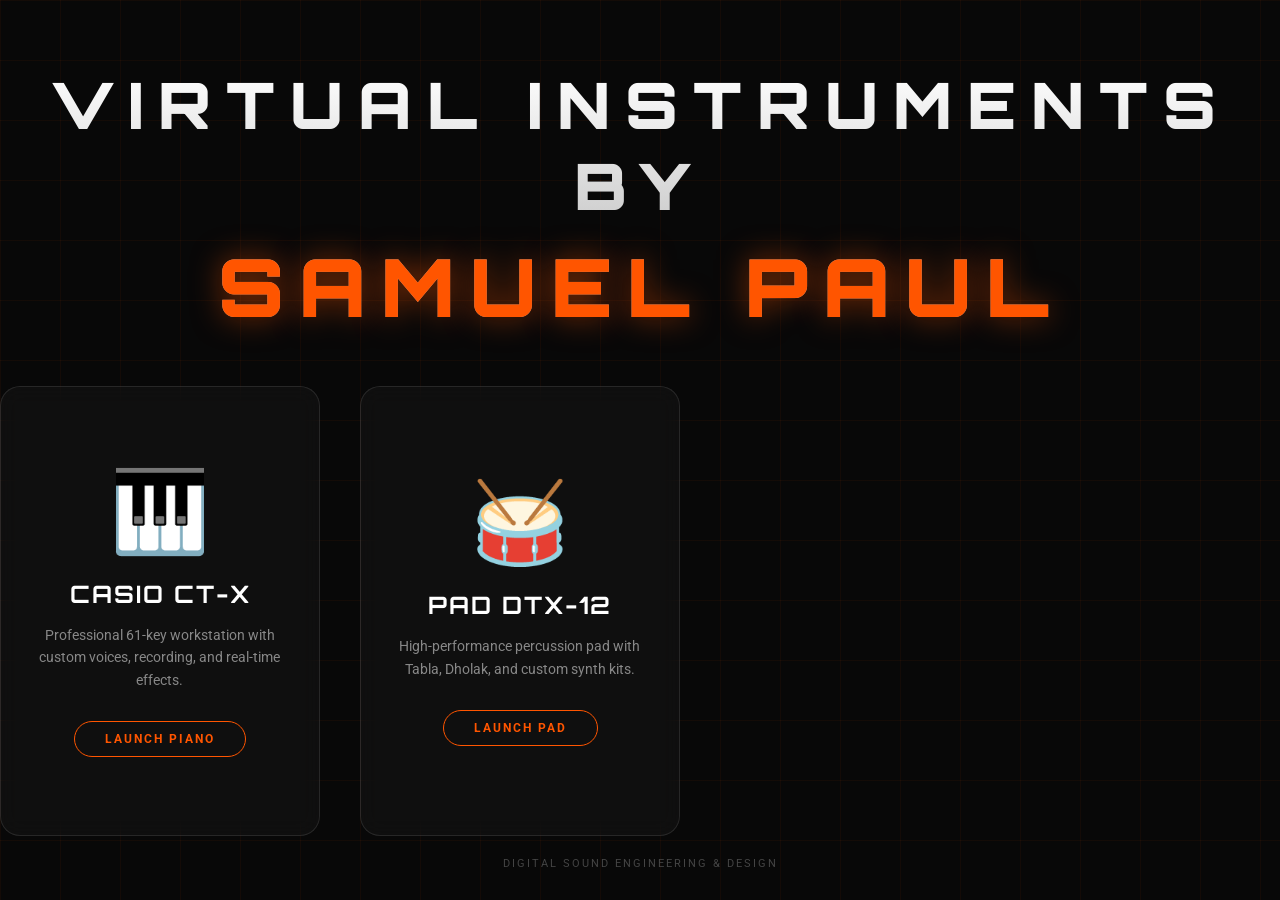
<file: index.html>
<!DOCTYPE html>
<html lang="en">

<head>
    <meta charset="UTF-8">
    <meta name="viewport" content="width=device-width, initial-scale=1.0">
    <title>Samuel Paul | Virtual Instruments</title>
    <link
        href="https://fonts.googleapis.com/css2?family=Orbitron:wght@400;700;900&family=Roboto:wght@300;400;700&display=swap"
        rel="stylesheet">
    <style>
        :root {
            --bg-dark: #080808;
            --accent-orange: #ff5500;
            --glass: rgba(255, 255, 255, 0.03);
            --glass-border: rgba(255, 255, 255, 0.1);
        }

        * {
            box-sizing: border-box;
            margin: 0;
            padding: 0;
        }

        body {
            background-color: var(--bg-dark);
            color: white;
            font-family: 'Roboto', sans-serif;
            min-height: 100vh;
            display: flex;
            flex-direction: column;
            align-items: center;
            justify-content: center;
            overflow: hidden;
        }

        /* Background Grid */
        .bg-lines {
            position: fixed;
            top: 0;
            left: 0;
            width: 100vw;
            height: 100vh;
            z-index: -1;
            background:
                linear-gradient(rgba(255, 85, 0, 0.05) 1px, transparent 1px),
                linear-gradient(90deg, rgba(255, 85, 0, 0.05) 1px, transparent 1px);
            background-size: 60px 60px;
            animation: grid-move 30s linear infinite;
        }

        @keyframes grid-move {
            from {
                background-position: 0 0;
            }

            to {
                background-position: 60px 60px;
            }
        }

        .container {
            text-align: center;
            z-index: 10;
        }

        h1 {
            font-family: 'Orbitron', sans-serif;
            font-size: 4rem;
            font-weight: 900;
            letter-spacing: 15px;
            margin-bottom: 40px;
            background: linear-gradient(to bottom, #fff 0%, #aaa 100%);
            -webkit-background-clip: text;
            background-clip: text;
            -webkit-text-fill-color: transparent;
            animation: fadeInDown 1.5s ease-out;
        }

        .name-highlight {
            color: var(--accent-orange);
            -webkit-text-fill-color: var(--accent-orange);
            display: block;
            font-size: 5rem;
            text-shadow: 0 0 30px rgba(255, 85, 0, 0.5);
            margin-top: 10px;
        }

        .instruments-grid {
            display: flex;
            gap: 40px;
            margin-top: 50px;
        }

        .instrument-card {
            width: 320px;
            height: 450px;
            background: var(--glass);
            border: 1px solid var(--glass-border);
            border-radius: 20px;
            text-decoration: none;
            color: white;
            display: flex;
            flex-direction: column;
            align-items: center;
            justify-content: center;
            transition: all 0.5s cubic-bezier(0.4, 0, 0.2, 1);
            position: relative;
            overflow: hidden;
            backdrop-filter: blur(10px);
            animation: fadeInUp 1.5s ease-out;
        }

        .instrument-card::before {
            content: '';
            position: absolute;
            top: 0;
            left: 0;
            width: 100%;
            height: 100%;
            background: radial-gradient(circle at center, var(--accent-orange) 0%, transparent 70%);
            opacity: 0;
            transition: opacity 0.5s;
            z-index: -1;
        }

        .instrument-card:hover {
            transform: translateY(-20px) scale(1.05);
            border-color: var(--accent-orange);
            box-shadow: 0 30px 60px rgba(0, 0, 0, 0.8), 0 0 40px rgba(255, 85, 0, 0.2);
        }

        .instrument-card:hover::before {
            opacity: 0.15;
        }

        .icon-box {
            font-size: 80px;
            margin-bottom: 20px;
            transition: transform 0.3s;
        }

        .instrument-card:hover .icon-box {
            transform: scale(1.2) rotate(10deg);
        }

        .inst-title {
            font-family: 'Orbitron', sans-serif;
            font-size: 24px;
            font-weight: 700;
            margin-bottom: 15px;
            letter-spacing: 2px;
        }

        .inst-desc {
            font-size: 14px;
            color: #888;
            max-width: 80%;
            line-height: 1.6;
        }

        .btn-enter {
            margin-top: 30px;
            padding: 10px 30px;
            border: 1px solid var(--accent-orange);
            color: var(--accent-orange);
            border-radius: 50px;
            font-size: 12px;
            font-weight: 700;
            letter-spacing: 2px;
            text-transform: uppercase;
            transition: all 0.3s;
        }

        .instrument-card:hover .btn-enter {
            background: var(--accent-orange);
            color: white;
        }

        @keyframes fadeInDown {
            from {
                opacity: 0;
                transform: translateY(-50px);
            }

            to {
                opacity: 1;
                transform: translateY(0);
            }
        }

        @keyframes fadeInUp {
            from {
                opacity: 0;
                transform: translateY(50px);
            }

            to {
                opacity: 1;
                transform: translateY(0);
            }
        }

        .footer {
            position: fixed;
            bottom: 30px;
            color: #444;
            font-size: 11px;
            letter-spacing: 2px;
            text-transform: uppercase;
        }
    </style>
</head>

<body>
    <div class="bg-lines"></div>

    <div class="container">
        <h1>VIRTUAL INSTRUMENTS BY <span class="name-highlight">SAMUEL PAUL</span></h1>

        <div class="instruments-grid">
            <!-- Casio Piano -->
            <a href="./KEYBOARD/casio.html" class="instrument-card">
                <div class="icon-box">🎹</div>
                <div class="inst-title">CASIO CT-X</div>
                <div class="inst-desc">Professional 61-key workstation with custom voices, recording, and real-time
                    effects.</div>
                <div class="btn-enter">Launch Piano</div>
            </a>

            <!-- Pad Device -->
            <a href="./PAD/pad.html" class="instrument-card" style="animation-delay: 0.2s;">
                <div class="icon-box">🥁</div>
                <div class="inst-title">PAD DTX-12</div>
                <div class="inst-desc">High-performance percussion pad with Tabla, Dholak, and custom synth kits.</div>
                <div class="btn-enter">Launch Pad</div>
            </a>
        </div>
    </div>

    <div class="footer">
        Digital Sound Engineering & Design
    </div>
</body>

</html>
</file>
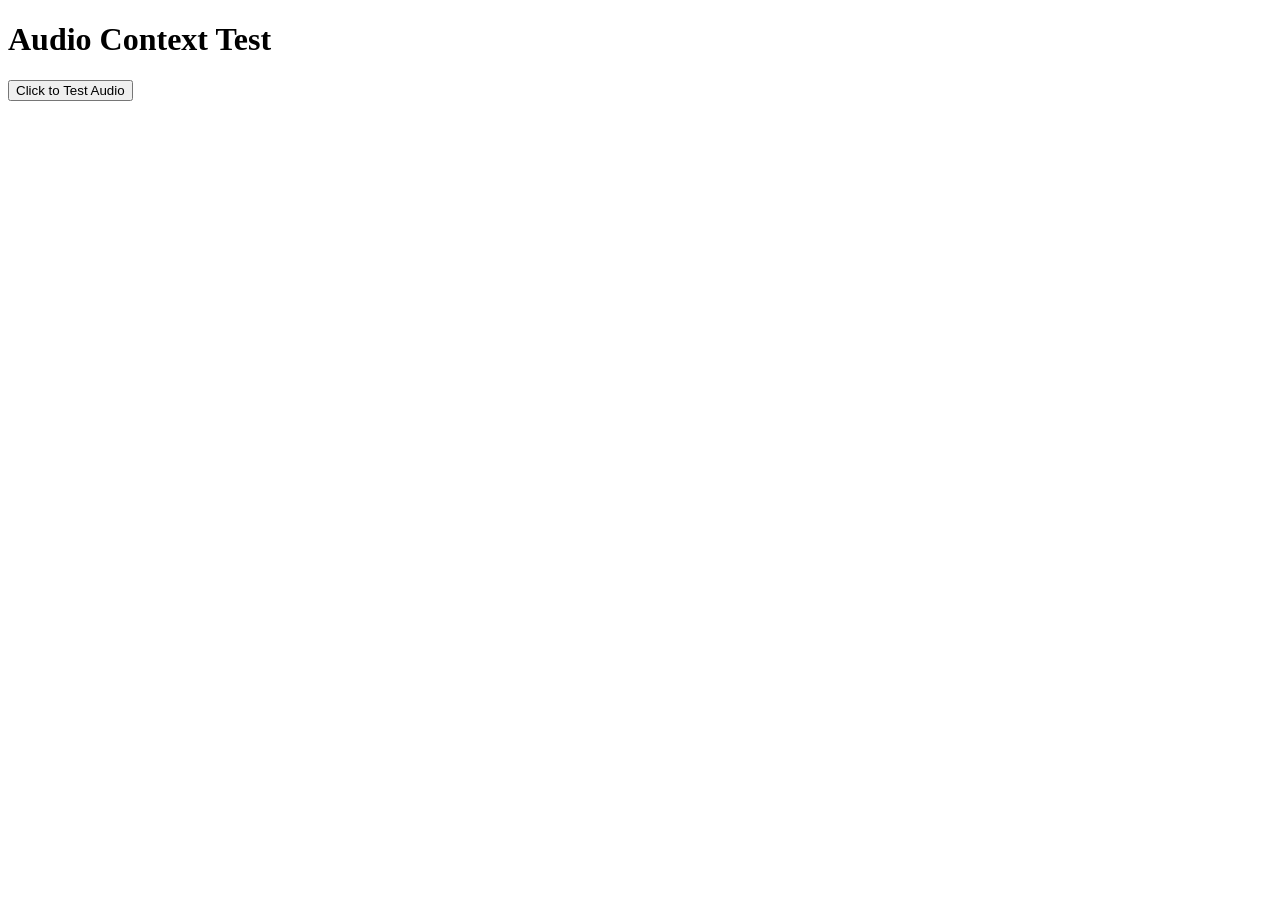
<file: KEYBOARD/audio_test.html>
<!DOCTYPE html>
<html>

<head>
    <title>Audio Test</title>
</head>

<body>
    <h1>Audio Context Test</h1>
    <button id="testBtn">Click to Test Audio</button>
    <div id="status"></div>

    <script>
        const audioCtx = new (window.AudioContext || window.webkitAudioContext)();
        const statusDiv = document.getElementById('status');

        document.getElementById('testBtn').addEventListener('click', () => {
            statusDiv.innerHTML = `Audio Context State: ${audioCtx.state}<br>`;

            if (audioCtx.state === 'suspended') {
                audioCtx.resume().then(() => {
                    statusDiv.innerHTML += 'Audio context resumed<br>';
                    playTestTone();
                });
            } else {
                playTestTone();
            }
        });

        function playTestTone() {
            const osc = audioCtx.createOscillator();
            const gain = audioCtx.createGain();

            osc.connect(gain);
            gain.connect(audioCtx.destination);

            osc.frequency.value = 440; // A4
            gain.gain.setValueAtTime(0, audioCtx.currentTime);
            gain.gain.linearRampToValueAtTime(0.5, audioCtx.currentTime + 0.01);
            gain.gain.exponentialRampToValueAtTime(0.01, audioCtx.currentTime + 1);

            osc.start(audioCtx.currentTime);
            osc.stop(audioCtx.currentTime + 1);

            statusDiv.innerHTML += `Playing 440Hz tone<br>Gain: ${gain.gain.value}<br>`;
        }
    </script>
</body>

</html>
</file>
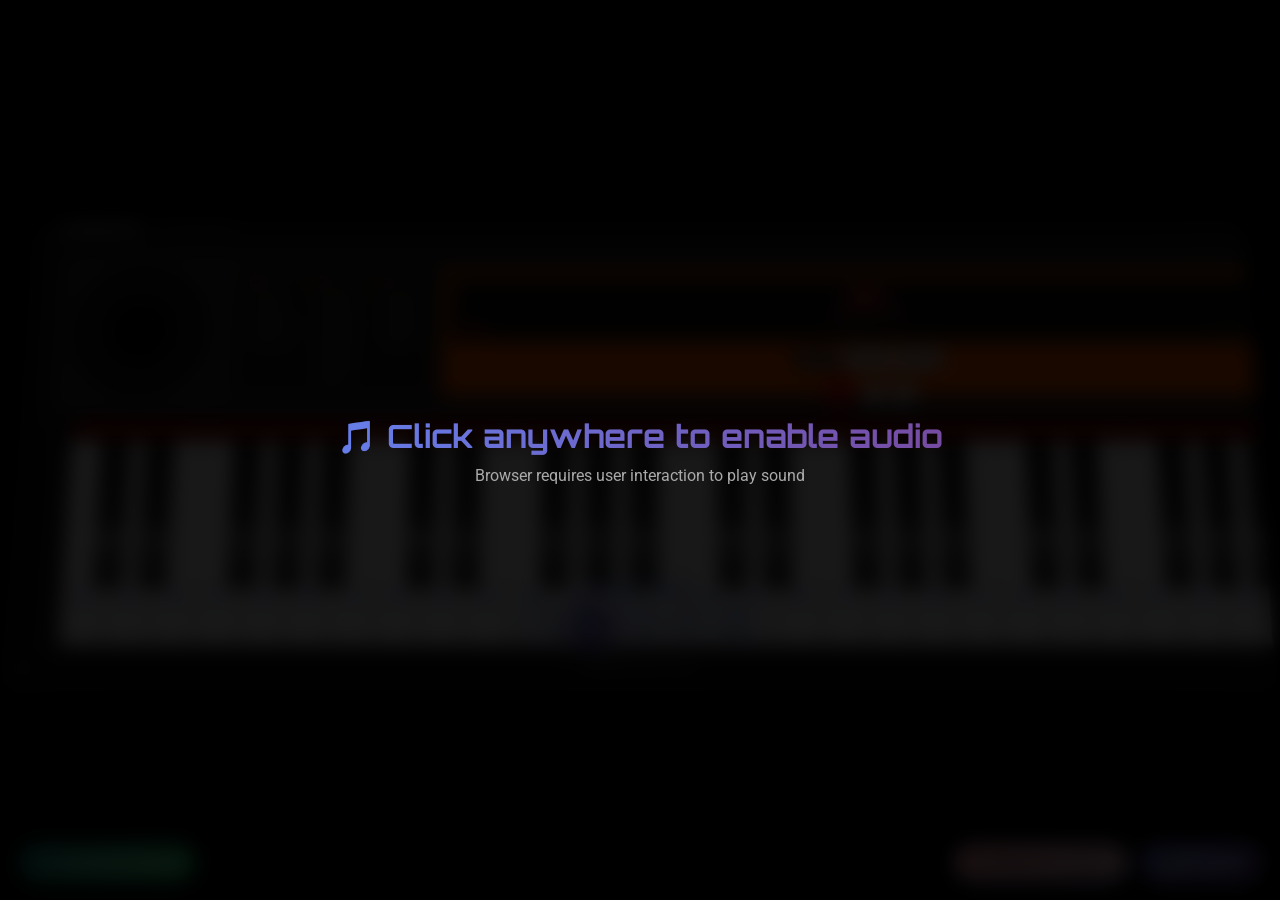
<file: KEYBOARD/casio.html>
<!DOCTYPE html>
<html lang="en">

<head>
    <meta charset="UTF-8">
    <meta name="viewport" content="width=device-width, initial-scale=1.0">
    <title>Casio CT-X870IN - Virtual Piano</title>
    <link
        href="https://fonts.googleapis.com/css2?family=Orbitron:wght@400;700&family=Roboto:wght@400;500;700;900&display=swap"
        rel="stylesheet">
    <link rel="stylesheet" href="style.css">
    <link rel="stylesheet" href="keyboard_guide.css">
    <link rel="stylesheet" href="analyzer.css">
</head>

<body>
    <div class="hit-flare"></div>
    <!-- Audio Enable Prompt -->
    <div class="audio-prompt" id="audio-prompt">
        <div class="audio-prompt-content">
            <h2>🎵 Click anywhere to enable audio</h2>
            <p>Browser requires user interaction to play sound</p>
        </div>
    </div>
    <div class="piano-case">
        <!-- Top Control Panel -->
        <div class="top-panel">
            <!-- Left Speaker -->
            <div class="speaker-grill left">
                <div class="speaker-cone"></div>
            </div>
            <!-- Central Control Area -->
            <div class="control-board">
                <!-- Branding -->
                <div class="brand-strip">
                    <div class="logo-group">
                        <span class="casio-logo">CASIO</span>
                        <span class="model-name">CT-X870IN</span>
                    </div>
                    <div class="owner-badge">
                        <span>SAMUEL PAUL JALLI</span>
                    </div>
                </div>

                <div class="dashboard">
                    <!-- Printed Lists (Reference Guide) -->
                    <div class="reference-panel">
                        <div class="ref-section">
                            <div class="ref-title">SONG</div>
                            <ol>
                                <li>001 DEMO</li>
                                <li>002 ORIGINAL</li>
                                <li>003 BALLAD</li>
                            </ol>
                        </div>
                        <div class="ref-section">
                            <div class="ref-title">VOICE</div>
                            <ul>
                                <li>001-008 PIANO</li>
                                <li>009-018 E.PIANO</li>
                                <li>019-028 ORGAN</li>
                                <li>029-038 GUITAR</li>
                                <li>060-070 SYNTH</li>
                            </ul>
                        </div>
                        <div class="ref-section">
                            <div class="ref-title">STYLE</div>
                            <ul>
                                <li>101-110 8-BEAT</li>
                                <li>111-120 DANCE</li>
                                <li>121-130 DISCO</li>
                            </ul>
                        </div>
                    </div>

                    <!-- Main Interface (Orange) -->
                    <div class="interface-panel">
                        <!-- Display -->
                        <div class="display-unit">
                            <div class="led-screen">
                                <span id="disp-val">001</span>
                                <span id="disp-label">GRAND PIANO</span>
                            </div>
                            <div class="status-lights">
                                <div class="stat-light active" id="led-voice">VOICE</div>
                                <div class="stat-light" id="led-style">STYLE</div>
                                <div class="stat-light" id="led-song">SONG/TEMPO</div>
                            </div>
                        </div>

                        <!-- Navigation Buttons -->
                        <div class="controls-cluster">
                            <div class="mode-btns">
                                <button class="btn-rect active" id="btn-voice">VOICE</button>
                                <button class="btn-rect" id="btn-style">STYLE</button>
                                <button class="btn-rect" id="btn-song">SONG</button>
                            </div>
                            <div class="nav-btns">
                                <button class="btn-circle red" id="btn-start">⏯</button>
                                <button class="btn-rect gray" id="btn-prev">-</button>
                                <button class="btn-rect gray" id="btn-next">+</button>
                            </div>
                        </div>
                    </div>
                </div>
                <!-- Volume / Mixer -->
                <div class="mixer-zone">
                    <div class="vol-slider-group">
                        <label>MASTER VOL</label>
                        <input type="range" min="0" max="100" value="80" class="fader" id="master-vol">
                    </div>

                    <div class="fx-panel">
                        <div class="fx-title">FX MIXER</div>
                        <div class="led-visualizer" id="visualizer">
                            <div class="bar"></div>
                            <div class="bar"></div>
                            <div class="bar"></div>
                            <div class="bar"></div>
                            <div class="bar"></div>
                            <div class="bar"></div>
                            <div class="bar"></div>
                            <div class="bar"></div>
                        </div>
                        <div class="fx-toggles">
                            <button class="btn-small" id="btn-reverb">REV</button>
                            <button class="btn-small" id="btn-echo">ECHO</button>
                            <button class="btn-rec" id="btn-rec">REC</button>
                            <button class="btn-rect gray" style="margin-left:5px; padding:2px 5px; font-size:8px;"
                                id="btn-loop">LOOP</button>
                        </div>
                    </div>
                </div>
            </div>

            <!-- Right Speaker -->
            <div class="speaker-grill right">
                <div class="speaker-cone"></div>
            </div>
        </div>

        <!-- Keyboard Bed -->
        <div class="key-bed" id="keyboard-container">
            <!-- Keys generated by JS -->
        </div>

        <!-- Octave Selector -->
        <div class="octave-selector">
            <div class="octave-label" id="octave-indicator">OCTAVE 2</div>
            <div class="octave-buttons">
                <button class="octave-btn" data-octave="1">1</button>
                <button class="octave-btn active" data-octave="2">2</button>
                <button class="octave-btn" data-octave="3">3</button>
                <button class="octave-btn" data-octave="4">4</button>
                <button class="octave-btn" data-octave="5">5</button>
            </div>
            <div class="keyboard-hint">
                SAMUEL PAUL JALLI
            </div>
        </div>
    </div>
    <!-- Floating Guide Buttons -->
    <div class="floating-buttons" style="position: absolute; bottom: 20px; right: 20px; display: flex; gap: 15px; z-index: 100;">
        <button class="keyboard-guide-btn" id="chords-guide-toggle" style="position: static; background: linear-gradient(135deg, #ff9a9e 0%, #fecfef 100%); color: #333;">🎵 Chords & Scales</button>
        <button class="keyboard-guide-btn" id="guide-toggle" style="position: static;">🎹 Controls</button>
    </div>

    <!-- Keyboard Guide Overlay -->
    <div class="keyboard-guide-overlay" id="keyboard-guide">
        <div class="guide-content">
            <button class="guide-close" id="guide-close">✕</button>
            <h2>🎹 Computer Keyboard Controls</h2>
            <div class="guide-section">
                <h3>White Keys (C - C)</h3>
                <div class="key-mapping">
                    <span class="kbd">A</span> = C &nbsp;
                    <span class="kbd">S</span> = D &nbsp;
                    <span class="kbd">D</span> = E &nbsp;
                    <span class="kbd">F</span> = F &nbsp;
                    <span class="kbd">G</span> = G &nbsp;
                    <span class="kbd">H</span> = A &nbsp;
                    <span class="kbd">J</span> = B &nbsp;
                    <span class="kbd">K</span> = C
                </div>
            </div>
            <div class="guide-section">
                <h3>Black Keys (Sharps)</h3>
                <div class="key-mapping">
                    <span class="kbd">W</span> = C# &nbsp;
                    <span class="kbd">E</span> = D# &nbsp;
                    <span class="kbd">T</span> = F# &nbsp;
                    <span class="kbd">Y</span> = G# &nbsp;
                    <span class="kbd">U</span> = A#
                </div>
            </div>
            <div class="guide-section">
                <h3>Octave Selection</h3>
                <div class="key-mapping">
                    Press <span class="kbd">1</span> <span class="kbd">2</span> <span class="kbd">3</span> <span
                        class="kbd">4</span> <span class="kbd">5</span> to switch between octaves
                </div>
            </div>
            <div class="guide-tip">
                💡 <strong>Tip:</strong> The keyboard letters are shown on each piano key! Press and hold to play
                sustained notes.
            </div>
        </div>
    </div>

    <div class="keyboard-guide-overlay" id="chords-guide">
        <div class="guide-content" style="max-width: 850px; max-height: 90vh; overflow-y: auto;">
            <button class="guide-close" id="chords-guide-close">✕</button>
            <h2>🎵 Chords & Scales Reference</h2>
            
            <div style="display: flex; gap: 20px; flex-wrap: wrap;">
                <!-- Major Scales & Chords -->
                <div class="guide-section" style="flex: 1; min-width: 350px;">
                    <h3>Major Keys</h3>
                    <div class="key-mapping" style="flex-direction: column; gap: 15px;">
                        <div>
                            <strong style="color: #fff; display: inline-block; width: 30px;">C</strong>
                            Scale: <span class="kbd" style="background: #444;">C</span> <span class="kbd" style="background: #444;">D</span> <span class="kbd" style="background: #444;">E</span> <span class="kbd" style="background: #444;">F</span> <span class="kbd" style="background: #444;">G</span> <span class="kbd" style="background: #444;">A</span> <span class="kbd" style="background: #444;">B</span><br>
                            Chord: <span class="kbd">C</span> <span class="kbd">E</span> <span class="kbd">G</span>
                        </div>
                        <div>
                            <strong style="color: #fff; display: inline-block; width: 30px;">C#</strong>
                            Scale: <span class="kbd" style="background: #444;">C#</span> <span class="kbd" style="background: #444;">D#</span> <span class="kbd" style="background: #444;">F</span> <span class="kbd" style="background: #444;">F#</span> <span class="kbd" style="background: #444;">G#</span> <span class="kbd" style="background: #444;">A#</span> <span class="kbd" style="background: #444;">C</span><br>
                            Chord: <span class="kbd">C#</span> <span class="kbd">F</span> <span class="kbd">G#</span>
                        </div>
                        <div>
                            <strong style="color: #fff; display: inline-block; width: 30px;">D</strong>
                            Scale: <span class="kbd" style="background: #444;">D</span> <span class="kbd" style="background: #444;">E</span> <span class="kbd" style="background: #444;">F#</span> <span class="kbd" style="background: #444;">G</span> <span class="kbd" style="background: #444;">A</span> <span class="kbd" style="background: #444;">B</span> <span class="kbd" style="background: #444;">C#</span><br>
                            Chord: <span class="kbd">D</span> <span class="kbd">F#</span> <span class="kbd">A</span>
                        </div>
                        <div>
                            <strong style="color: #fff; display: inline-block; width: 30px;">D#</strong>
                            Scale: <span class="kbd" style="background: #444;">D#</span> <span class="kbd" style="background: #444;">F</span> <span class="kbd" style="background: #444;">G</span> <span class="kbd" style="background: #444;">G#</span> <span class="kbd" style="background: #444;">A#</span> <span class="kbd" style="background: #444;">C</span> <span class="kbd" style="background: #444;">D</span><br>
                            Chord: <span class="kbd">D#</span> <span class="kbd">G</span> <span class="kbd">A#</span>
                        </div>
                        <div>
                            <strong style="color: #fff; display: inline-block; width: 30px;">E</strong>
                            Scale: <span class="kbd" style="background: #444;">E</span> <span class="kbd" style="background: #444;">F#</span> <span class="kbd" style="background: #444;">G#</span> <span class="kbd" style="background: #444;">A</span> <span class="kbd" style="background: #444;">B</span> <span class="kbd" style="background: #444;">C#</span> <span class="kbd" style="background: #444;">D#</span><br>
                            Chord: <span class="kbd">E</span> <span class="kbd">G#</span> <span class="kbd">B</span>
                        </div>
                        <div>
                            <strong style="color: #fff; display: inline-block; width: 30px;">F</strong>
                            Scale: <span class="kbd" style="background: #444;">F</span> <span class="kbd" style="background: #444;">G</span> <span class="kbd" style="background: #444;">A</span> <span class="kbd" style="background: #444;">A#</span> <span class="kbd" style="background: #444;">C</span> <span class="kbd" style="background: #444;">D</span> <span class="kbd" style="background: #444;">E</span><br>
                            Chord: <span class="kbd">F</span> <span class="kbd">A</span> <span class="kbd">C</span>
                        </div>
                        <div>
                            <strong style="color: #fff; display: inline-block; width: 30px;">F#</strong>
                            Scale: <span class="kbd" style="background: #444;">F#</span> <span class="kbd" style="background: #444;">G#</span> <span class="kbd" style="background: #444;">A#</span> <span class="kbd" style="background: #444;">B</span> <span class="kbd" style="background: #444;">C#</span> <span class="kbd" style="background: #444;">D#</span> <span class="kbd" style="background: #444;">F</span><br>
                            Chord: <span class="kbd">F#</span> <span class="kbd">A#</span> <span class="kbd">C#</span>
                        </div>
                        <div>
                            <strong style="color: #fff; display: inline-block; width: 30px;">G</strong>
                            Scale: <span class="kbd" style="background: #444;">G</span> <span class="kbd" style="background: #444;">A</span> <span class="kbd" style="background: #444;">B</span> <span class="kbd" style="background: #444;">C</span> <span class="kbd" style="background: #444;">D</span> <span class="kbd" style="background: #444;">E</span> <span class="kbd" style="background: #444;">F#</span><br>
                            Chord: <span class="kbd">G</span> <span class="kbd">B</span> <span class="kbd">D</span>
                        </div>
                        <div>
                            <strong style="color: #fff; display: inline-block; width: 30px;">G#</strong>
                            Scale: <span class="kbd" style="background: #444;">G#</span> <span class="kbd" style="background: #444;">A#</span> <span class="kbd" style="background: #444;">C</span> <span class="kbd" style="background: #444;">C#</span> <span class="kbd" style="background: #444;">D#</span> <span class="kbd" style="background: #444;">F</span> <span class="kbd" style="background: #444;">G</span><br>
                            Chord: <span class="kbd">G#</span> <span class="kbd">C</span> <span class="kbd">D#</span>
                        </div>
                        <div>
                            <strong style="color: #fff; display: inline-block; width: 30px;">A</strong>
                            Scale: <span class="kbd" style="background: #444;">A</span> <span class="kbd" style="background: #444;">B</span> <span class="kbd" style="background: #444;">C#</span> <span class="kbd" style="background: #444;">D</span> <span class="kbd" style="background: #444;">E</span> <span class="kbd" style="background: #444;">F#</span> <span class="kbd" style="background: #444;">G#</span><br>
                            Chord: <span class="kbd">A</span> <span class="kbd">C#</span> <span class="kbd">E</span>
                        </div>
                        <div>
                            <strong style="color: #fff; display: inline-block; width: 30px;">A#</strong>
                            Scale: <span class="kbd" style="background: #444;">A#</span> <span class="kbd" style="background: #444;">C</span> <span class="kbd" style="background: #444;">D</span> <span class="kbd" style="background: #444;">D#</span> <span class="kbd" style="background: #444;">F</span> <span class="kbd" style="background: #444;">G</span> <span class="kbd" style="background: #444;">A</span><br>
                            Chord: <span class="kbd">A#</span> <span class="kbd">D</span> <span class="kbd">F</span>
                        </div>
                        <div>
                            <strong style="color: #fff; display: inline-block; width: 30px;">B</strong>
                            Scale: <span class="kbd" style="background: #444;">B</span> <span class="kbd" style="background: #444;">C#</span> <span class="kbd" style="background: #444;">D#</span> <span class="kbd" style="background: #444;">E</span> <span class="kbd" style="background: #444;">F#</span> <span class="kbd" style="background: #444;">G#</span> <span class="kbd" style="background: #444;">A#</span><br>
                            Chord: <span class="kbd">B</span> <span class="kbd">D#</span> <span class="kbd">F#</span>
                        </div>
                    </div>
                </div>

                <!-- Minor Scales & Chords -->
                <div class="guide-section" style="flex: 1; min-width: 350px;">
                    <h3>Minor Keys</h3>
                    <div class="key-mapping" style="flex-direction: column; gap: 15px;">
                        <div>
                            <strong style="color: #fff; display: inline-block; width: 35px;">Cm</strong>
                            Scale: <span class="kbd" style="background: #444;">C</span> <span class="kbd" style="background: #444;">D</span> <span class="kbd" style="background: #444;">D#</span> <span class="kbd" style="background: #444;">F</span> <span class="kbd" style="background: #444;">G</span> <span class="kbd" style="background: #444;">G#</span> <span class="kbd" style="background: #444;">A#</span><br>
                            Chord: <span class="kbd">C</span> <span class="kbd">D#</span> <span class="kbd">G</span>
                        </div>
                        <div>
                            <strong style="color: #fff; display: inline-block; width: 35px;">C#m</strong>
                            Scale: <span class="kbd" style="background: #444;">C#</span> <span class="kbd" style="background: #444;">D#</span> <span class="kbd" style="background: #444;">E</span> <span class="kbd" style="background: #444;">F#</span> <span class="kbd" style="background: #444;">G#</span> <span class="kbd" style="background: #444;">A</span> <span class="kbd" style="background: #444;">B</span><br>
                            Chord: <span class="kbd">C#</span> <span class="kbd">E</span> <span class="kbd">G#</span>
                        </div>
                        <div>
                            <strong style="color: #fff; display: inline-block; width: 35px;">Dm</strong>
                            Scale: <span class="kbd" style="background: #444;">D</span> <span class="kbd" style="background: #444;">E</span> <span class="kbd" style="background: #444;">F</span> <span class="kbd" style="background: #444;">G</span> <span class="kbd" style="background: #444;">A</span> <span class="kbd" style="background: #444;">A#</span> <span class="kbd" style="background: #444;">C</span><br>
                            Chord: <span class="kbd">D</span> <span class="kbd">F</span> <span class="kbd">A</span>
                        </div>
                        <div>
                            <strong style="color: #fff; display: inline-block; width: 35px;">D#m</strong>
                            Scale: <span class="kbd" style="background: #444;">D#</span> <span class="kbd" style="background: #444;">F</span> <span class="kbd" style="background: #444;">F#</span> <span class="kbd" style="background: #444;">G#</span> <span class="kbd" style="background: #444;">A#</span> <span class="kbd" style="background: #444;">B</span> <span class="kbd" style="background: #444;">C#</span><br>
                            Chord: <span class="kbd">D#</span> <span class="kbd">F#</span> <span class="kbd">A#</span>
                        </div>
                        <div>
                            <strong style="color: #fff; display: inline-block; width: 35px;">Em</strong>
                            Scale: <span class="kbd" style="background: #444;">E</span> <span class="kbd" style="background: #444;">F#</span> <span class="kbd" style="background: #444;">G</span> <span class="kbd" style="background: #444;">A</span> <span class="kbd" style="background: #444;">B</span> <span class="kbd" style="background: #444;">C</span> <span class="kbd" style="background: #444;">D</span><br>
                            Chord: <span class="kbd">E</span> <span class="kbd">G</span> <span class="kbd">B</span>
                        </div>
                        <div>
                            <strong style="color: #fff; display: inline-block; width: 35px;">Fm</strong>
                            Scale: <span class="kbd" style="background: #444;">F</span> <span class="kbd" style="background: #444;">G</span> <span class="kbd" style="background: #444;">G#</span> <span class="kbd" style="background: #444;">A#</span> <span class="kbd" style="background: #444;">C</span> <span class="kbd" style="background: #444;">C#</span> <span class="kbd" style="background: #444;">D#</span><br>
                            Chord: <span class="kbd">F</span> <span class="kbd">G#</span> <span class="kbd">C</span>
                        </div>
                        <div>
                            <strong style="color: #fff; display: inline-block; width: 35px;">F#m</strong>
                            Scale: <span class="kbd" style="background: #444;">F#</span> <span class="kbd" style="background: #444;">G#</span> <span class="kbd" style="background: #444;">A</span> <span class="kbd" style="background: #444;">B</span> <span class="kbd" style="background: #444;">C#</span> <span class="kbd" style="background: #444;">D</span> <span class="kbd" style="background: #444;">E</span><br>
                            Chord: <span class="kbd">F#</span> <span class="kbd">A</span> <span class="kbd">C#</span>
                        </div>
                        <div>
                            <strong style="color: #fff; display: inline-block; width: 35px;">Gm</strong>
                            Scale: <span class="kbd" style="background: #444;">G</span> <span class="kbd" style="background: #444;">A</span> <span class="kbd" style="background: #444;">A#</span> <span class="kbd" style="background: #444;">C</span> <span class="kbd" style="background: #444;">D</span> <span class="kbd" style="background: #444;">D#</span> <span class="kbd" style="background: #444;">F</span><br>
                            Chord: <span class="kbd">G</span> <span class="kbd">A#</span> <span class="kbd">D</span>
                        </div>
                        <div>
                            <strong style="color: #fff; display: inline-block; width: 35px;">G#m</strong>
                            Scale: <span class="kbd" style="background: #444;">G#</span> <span class="kbd" style="background: #444;">A#</span> <span class="kbd" style="background: #444;">B</span> <span class="kbd" style="background: #444;">C#</span> <span class="kbd" style="background: #444;">D#</span> <span class="kbd" style="background: #444;">E</span> <span class="kbd" style="background: #444;">F#</span><br>
                            Chord: <span class="kbd">G#</span> <span class="kbd">B</span> <span class="kbd">D#</span>
                        </div>
                        <div>
                            <strong style="color: #fff; display: inline-block; width: 35px;">Am</strong>
                            Scale: <span class="kbd" style="background: #444;">A</span> <span class="kbd" style="background: #444;">B</span> <span class="kbd" style="background: #444;">C</span> <span class="kbd" style="background: #444;">D</span> <span class="kbd" style="background: #444;">E</span> <span class="kbd" style="background: #444;">F</span> <span class="kbd" style="background: #444;">G</span><br>
                            Chord: <span class="kbd">A</span> <span class="kbd">C</span> <span class="kbd">E</span>
                        </div>
                        <div>
                            <strong style="color: #fff; display: inline-block; width: 35px;">A#m</strong>
                            Scale: <span class="kbd" style="background: #444;">A#</span> <span class="kbd" style="background: #444;">C</span> <span class="kbd" style="background: #444;">C#</span> <span class="kbd" style="background: #444;">D#</span> <span class="kbd" style="background: #444;">F</span> <span class="kbd" style="background: #444;">F#</span> <span class="kbd" style="background: #444;">G#</span><br>
                            Chord: <span class="kbd">A#</span> <span class="kbd">C#</span> <span class="kbd">F</span>
                        </div>
                        <div>
                            <strong style="color: #fff; display: inline-block; width: 35px;">Bm</strong>
                            Scale: <span class="kbd" style="background: #444;">B</span> <span class="kbd" style="background: #444;">C#</span> <span class="kbd" style="background: #444;">D</span> <span class="kbd" style="background: #444;">E</span> <span class="kbd" style="background: #444;">F#</span> <span class="kbd" style="background: #444;">G</span> <span class="kbd" style="background: #444;">A</span><br>
                            Chord: <span class="kbd">B</span> <span class="kbd">D</span> <span class="kbd">F#</span>
                        </div>
                    </div>
                </div>
            </div>
            
            <div class="guide-tip" style="margin-top: 30px;">
                💡 <strong>Tip:</strong> Major chords are formed by the Root, Major 3rd, and Perfect 5th. Minor chords use the Root, Minor 3rd, and Perfect 5th.
            </div>
        </div>
    </div>

    <!-- Analyzer Button -->
    <button class="analyzer-btn" id="analyzer-toggle">🎙️ AI Song Analyzer</button>

    <!-- Analyzer Dashboard -->
    <div class="analyzer-dashboard" id="analyzer-dashboard">
        <div class="dashboard-content">
            <div class="dashboard-header">
                <h2>🎙️ AI Telugu Song Analyzer</h2>
                <button class="guide-close" id="analyzer-close" style="position: static;">✕</button>
            </div>
            
            <div class="mic-section" style="display: flex; justify-content: space-between;">
                <div style="display: flex; align-items: center; gap: 20px;">
                    <button class="mic-btn" id="analyzer-mic">🎤</button>
                    <div class="status-text" id="analyzer-status">Click mic to start listening (Telugu supported)</div>
                </div>
                <button class="save-btn" id="clear-notes-btn" style="background: #e74c3c;">Clear Notes</button>
            </div>

            <div class="dashboard-body">
                <div class="main-analysis">
                    <div class="analysis-box">
                        <h3>Lyrics (Telugu Web Speech API)</h3>
                        <div class="lyrics-output lyrics-box" id="lyrics-output"><i>Waiting for speech...</i></div>
                    </div>
                    <div class="analysis-box">
                        <h3>Detected Notes (2 Octaves)</h3>
                        <div class="notes-stream" id="notes-output"></div>
                    </div>
                    <div class="analysis-box">
                        <h3>Recommended Casio Scale</h3>
                        <div class="scale-recommendation" id="scale-output">Detecting...</div>
                    </div>
                </div>

                <div class="history-sidebar">
                    <h3>Song History</h3>
                    <div class="history-list" id="history-list"></div>
                    
                    <div class="save-controls" style="flex-wrap: wrap;">
                        <input type="text" id="song-name-input" class="save-input" placeholder="Song Name..." style="min-width: 100%;">
                        <button class="save-btn" id="save-song-btn" style="flex: 1;">Save to History</button>
                        <button class="save-btn" id="export-song-btn" style="flex: 1; background: #9b59b6;">Export to File</button>
                    </div>
                </div>
            </div>
        </div>
    </div>

    <script src="script.js"></script>
    <script src="analyzer.js"></script>
</body>

</html>
</file>
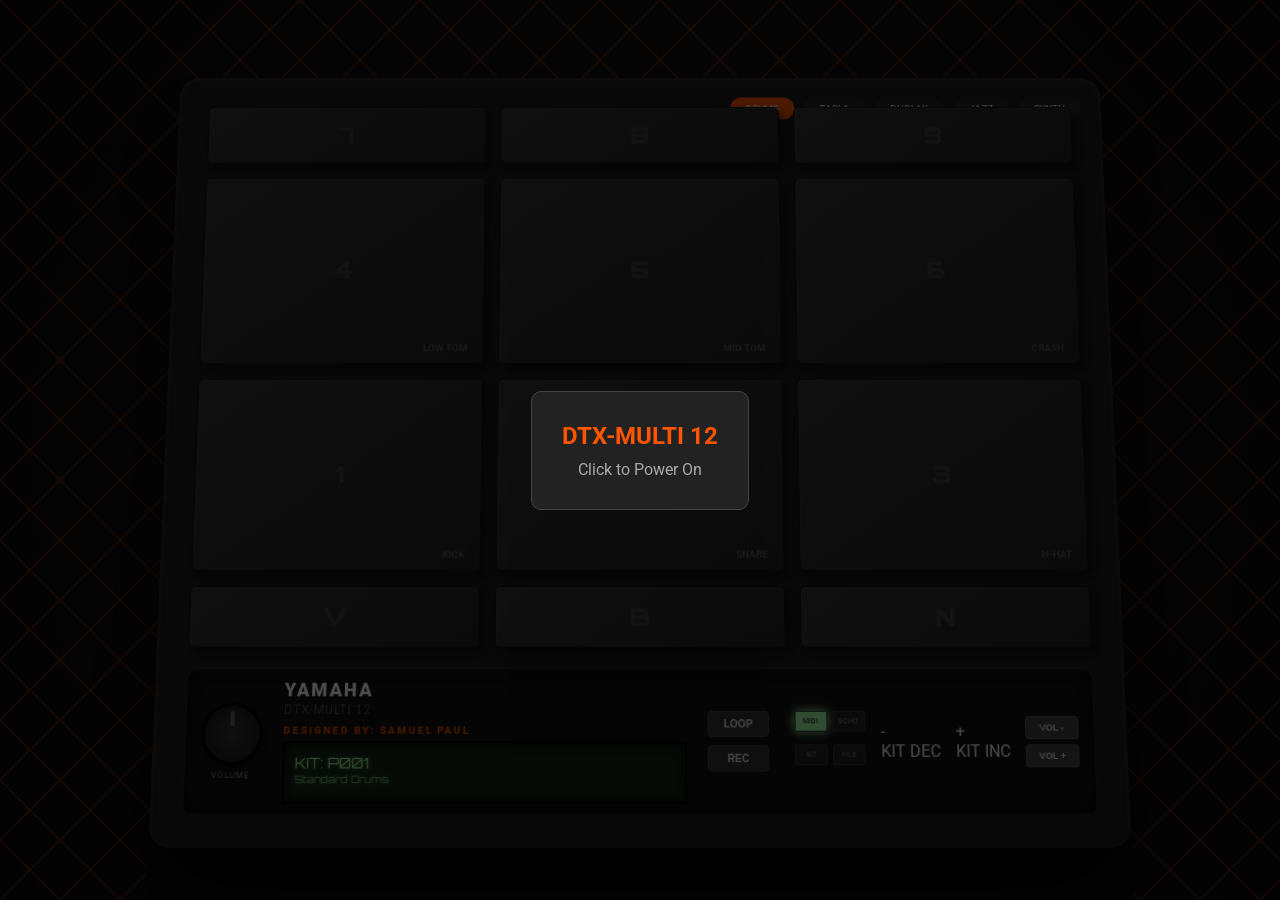
<file: PAD/pad.html>
<!DOCTYPE html>
<html lang="en">

<head>
    <meta charset="UTF-8">
    <meta name="viewport" content="width=device-width, initial-scale=1.0">
    <title>Yamaha DTX-MULTI 12 - Virtual Percussion Pad</title>
    <link
        href="https://fonts.googleapis.com/css2?family=Orbitron:wght@400;700;900&family=Roboto:wght@300;400;700;900&display=swap"
        rel="stylesheet">
    <link rel="stylesheet" href="pad.css">
</head>

<body>
    <div id="bg-animation"></div>
    <div class="hit-flare"></div>
    <div class="pad-device">
        <!-- Theme Selector -->
        <div class="theme-selector">
            <div class="theme-chip active" data-kit="drums">DRUMS</div>
            <div class="theme-chip" data-kit="tabla">TABLA</div>
            <div class="theme-chip" data-kit="dholak">DHOLAK</div>
            <div class="theme-chip" data-kit="jazz">JAZZ</div>
            <div class="theme-chip" data-kit="synth">SYNTH</div>
        </div>

        <div class="pads-container">
            <!-- Top Horizontal Pads (3) -->
            <div class="horizontal-pads">
                <div class="drum-pad" id="pad-top-1" data-id="7">
                    <div class="pad-key">7</div>
                    <div class="visualizer-mini">
                        <div class="v-bar" style="height: 10px;"></div>
                        <div class="v-bar" style="height: 20px;"></div>
                        <div class="v-bar" style="height: 10px;"></div>
                    </div>
                </div>
                <div class="drum-pad" id="pad-top-2" data-id="8">
                    <div class="pad-key">8</div>
                </div>
                <div class="drum-pad" id="pad-top-3" data-id="9">
                    <div class="pad-key">9</div>
                </div>
            </div>

            <!-- Middle Large Pads (2x3 Grid) -->
            <div class="large-pads">
                <div class="drum-pad" id="pad-4" data-id="4">
                    <div class="pad-key">4</div>
                    <div class="pad-label">TOM 1</div>
                </div>
                <div class="drum-pad" id="pad-5" data-id="5">
                    <div class="pad-key">5</div>
                    <div class="pad-label">TOM 2</div>
                </div>
                <div class="drum-pad" id="pad-6" data-id="6">
                    <div class="pad-key">6</div>
                    <div class="pad-label">CRASH</div>
                </div>
                <div class="drum-pad" id="pad-1" data-id="1">
                    <div class="pad-key">1</div>
                    <div class="pad-label">KICK</div>
                </div>
                <div class="drum-pad" id="pad-2" data-id="2">
                    <div class="pad-key">2</div>
                    <div class="pad-label">SNARE</div>
                </div>
                <div class="drum-pad" id="pad-3" data-id="3">
                    <div class="pad-key">3</div>
                    <div class="pad-label">H-HAT</div>
                </div>
            </div>

            <!-- Bottom Horizontal Pads (3) -->
            <div class="horizontal-pads">
                <div class="drum-pad" id="pad-7" data-id="10">
                    <div class="pad-key">V</div>
                </div>
                <div class="drum-pad" id="pad-8" data-id="11">
                    <div class="pad-key">B</div>
                </div>
                <div class="drum-pad" id="pad-9" data-id="12">
                    <div class="pad-key">N</div>
                </div>
            </div>
        </div>

        <!-- Control Panel Area -->
        <div class="control-panel">
            <!-- Left Volume Knob -->
            <div class="knob-container">
                <div class="knob-outer">
                    <div class="knob-inner" id="vol-knob">
                        <div class="knob-indicator"></div>
                    </div>
                </div>
                <div class="knob-label">VOLUME</div>
            </div>

            <!-- Central Screen -->
            <div class="screen-area">
                <div class="branding">
                    <span class="yamaha-logo">YAMAHA</span>
                    <span class="model-number">DTX-MULTI 12</span>
                    <div class="owner-name-tag">DESIGNED BY: SAMUEL PAUL</div>
                </div>
                <div class="led-display" id="main-display">
                    <div class="led-line" id="disp-kit">KIT: P001</div>
                    <div class="led-line led-sub" id="disp-name">Acoustic Percs</div>
                </div>
            </div>

            <!-- Right Buttons Area -->
            <div class="button-clusters">
                <div class="extra-controls">
                    <button class="feat-btn" id="btn-loop">Loop</button>
                    <button class="feat-btn" id="btn-rec">Rec</button>
                </div>
                <div class="mini-grid">
                    <div class="mini-btn active">MIDI</div>
                    <div class="mini-btn" id="btn-echo">ECHO</div>
                    <div class="mini-btn" id="btn-kit">KIT</div>
                    <div class="mini-btn">FILE</div>
                </div>
                <div class="nav-buttons">
                    <div class="nav-group">
                        <div class="nav-btn" id="btn-dec">-</div>
                        <div class="label-under">KIT DEC</div>
                    </div>
                    <div class="nav-group">
                        <div class="nav-btn" id="btn-inc">+</div>
                        <div class="label-under">KIT INC</div>
                    </div>
                    <div class="nav-group vol-btns">
                        <button class="vol-btn" id="vol-down">VOL -</button>
                        <button class="vol-btn" id="vol-up">VOL +</button>
                    </div>
                </div>
            </div>
        </div>
    </div>

    <!-- Audio Prompt (Hidden Overlay) -->
    <div id="audio-start"
        style="position:fixed; top:0; left:0; width:100%; height:100%; background:rgba(0,0,0,0.7); display:flex; justify-content:center; align-items:center; z-index:100; cursor:pointer;">
        <div style="background:#222; padding:30px; border-radius:10px; border:1px solid #444; text-align:center;">
            <h2 style="color:var(--accent-orange); margin-bottom:10px;">DTX-MULTI 12</h2>
            <p style="color:#aaa;">Click to Power On</p>
        </div>
    </div>

    <script src="pad.js"></script>
</body>

</html>
</file>
<file: KEYBOARD/style.css>
* {
    box-sizing: border-box;
}

:root {
    --bg-body: #1a1a1a;
    --case-black: #111;
    --panel-gray: #2d2d2d;
    --yamaha-orange: #ff5500;
    --led-red: #ff3333;
    --key-white: #fffdfc;
    --key-black: #121212;
    --kb-side-border: 25px;
    /* Measurement for side blocks */
}

body {
    margin: 0;
    background: #000;
    display: flex;
    justify-content: center;
    align-items: center;
    min-height: 100vh;
    font-family: 'Roboto', sans-serif;
    overflow-x: auto;
    padding: 20px;
    position: relative;
    --active-accent: var(--yamaha-orange);
}

/* Animated Grid Background */
body::before {
    content: '';
    position: fixed;
    top: 0;
    left: 0;
    width: 100%;
    height: 100%;
    background:
        linear-gradient(rgba(255, 85, 0, 0.05) 1px, transparent 1px),
        linear-gradient(90deg, rgba(255, 85, 0, 0.05) 1px, transparent 1px);
    background-size: 50px 50px;
    z-index: -1;
    animation: grid-scroll 20s linear infinite;
}

@keyframes grid-scroll {
    from {
        background-position: 0 0;
    }

    to {
        background-position: 50px 50px;
    }
}

.hit-flare {
    position: fixed;
    top: 0;
    left: 0;
    width: 100%;
    height: 100%;
    pointer-events: none;
    z-index: -1;
    background: radial-gradient(circle at center, rgba(255, 85, 0, 0.15) 0%, transparent 70%);
    opacity: 0;
    transition: opacity 0.1s;
}

body.hit .hit-flare {
    opacity: 1;
}

/* Audio Enable Prompt */
.audio-prompt {
    position: fixed;
    top: 0;
    left: 0;
    width: 100%;
    height: 100%;
    background: rgba(0, 0, 0, 0.9);
    backdrop-filter: blur(10px);
    display: flex;
    justify-content: center;
    align-items: center;
    z-index: 10000;
    cursor: pointer;
    animation: fadeIn 0.3s ease;
}

.audio-prompt.hidden {
    display: none;
}

.audio-prompt-content {
    text-align: center;
    color: white;
    animation: pulse 2s infinite;
}

.audio-prompt-content h2 {
    font-size: 32px;
    margin: 0 0 10px 0;
    font-family: 'Orbitron', sans-serif;
    background: linear-gradient(90deg, #667eea, #764ba2);
    -webkit-background-clip: text;
    background-clip: text;
    -webkit-text-fill-color: transparent;
}

.audio-prompt-content p {
    font-size: 16px;
    color: #aaa;
    margin: 0;
}

@keyframes pulse {

    0%,
    100% {
        transform: scale(1);
    }

    50% {
        transform: scale(1.05);
    }
}


/* Piano Case */
.piano-case {
    background: var(--case-black);
    width: fit-content;
    max-width: 98vw;
    margin: 0 auto;
    border-radius: 15px;
    padding: 25px;
    box-shadow:
        0 40px 80px rgba(0, 0, 0, 0.9),
        0 20px 0 #080808,
        /* 3D Depth */
        inset 0 0 100px rgba(255, 255, 255, 0.05);
    display: flex;
    flex-direction: column;
    gap: 0;
    position: relative;
    border: 1px solid #222;
    overflow: hidden;
    transform: perspective(1500px) rotateX(10deg);
    transition: transform 0.5s cubic-bezier(0.4, 0, 0.2, 1);
}

.piano-case:hover {
    transform: perspective(1500px) rotateX(2deg);
}

/* Top Panel */
.top-panel {
    background: var(--panel-gray);
    width: calc(var(--kb-width) + (var(--kb-side-border) * 2));
    margin: 0 auto;
    border-radius: 10px 10px 0 0;
    height: 180px;
    display: flex;
    padding: 15px;
    gap: 20px;
    position: relative;
    box-shadow: inset 0 2px 15px rgba(0, 0, 0, 0.6);
    background-image: radial-gradient(#3a3a3a 1px, transparent 1px);
    background-size: 4px 4px;
    border: 2px solid #222;
    border-bottom: 4px solid #111;
}

/* Speakers */
.speaker-grill {
    width: 140px;
    height: 140px;
    background: repeating-linear-gradient(45deg, #111 0px, #111 2px, #222 3px, #222 4px);
    border-radius: 50%;
    border: 4px solid #1a1a1a;
    box-shadow: inset 0 0 20px rgba(0, 0, 0, 0.8);
    display: flex;
    justify-content: center;
    align-items: center;
    transition: transform 0.1s;
}

.speaker-cone {
    width: 60px;
    height: 60px;
    background: #000;
    border-radius: 50%;
    box-shadow: 0 0 10px rgba(255, 255, 255, 0.05);
}

.speaker-grill.pulse {
    transform: scale(1.05);
    box-shadow: inset 0 0 20px rgba(255, 85, 0, 0.2);
}

/* Control Board */
.control-board {
    flex: 1;
    display: flex;
    gap: 15px;
    align-items: stretch;
}

.brand-strip {
    position: absolute;
    top: -45px;
    left: 0;
    display: flex;
    align-items: center;
    width: 100%;
}

.logo-group {
    font-family: 'Roboto', sans-serif;
    color: #fff;
    font-size: 16px;
    display: flex;
    align-items: baseline;
    gap: 15px;
}

.casio-logo {
    font-weight: 900;
    letter-spacing: 2px;
    font-size: 24px;
}

.model-name {
    color: #aaa;
    font-weight: 300;
    font-size: 14px;
    letter-spacing: 1px;
}

.owner-badge {
    margin-left: auto;
    color: var(--yamaha-orange);
    font-weight: 900;
    font-size: 18px;
    letter-spacing: 4px;
    text-shadow: 0 0 15px rgba(255, 85, 0, 0.4);
    border: 2px solid var(--yamaha-orange);
    padding: 5px 15px;
    border-radius: 4px;
    font-family: 'Orbitron', sans-serif;
    animation: namePulse 2s infinite alternate;
}

@keyframes namePulse {
    from {
        color: #fff;
        border-color: #fff;
        text-shadow: 0 0 5px #fff;
    }

    to {
        color: var(--yamaha-orange);
        border-color: var(--yamaha-orange);
        text-shadow: 0 0 20px var(--yamaha-orange);
    }
}

@keyframes glow {
    from {
        opacity: 0.8;
    }

    to {
        opacity: 1;
        text-shadow: 0 0 20px rgba(255, 100, 0, 0.8);
    }
}

/* Dashboard Layout */
.dashboard {
    flex: 2;
    background: #222;
    border-radius: 6px;
    border: 1px solid #333;
    display: flex;
    padding: 5px;
}

/* Reference Panel */
.reference-panel {
    width: 200px;
    background: #1a1a1a;
    border: 1px solid #444;
    padding: 8px;
    display: flex;
    gap: 10px;
    font-size: 9px;
    color: #888;
    overflow: hidden;
}

.ref-title {
    color: var(--yamaha-orange);
    font-weight: bold;
    border-bottom: 1px solid #444;
    margin-bottom: 2px;
}

.reference-panel ul,
.reference-panel ol {
    padding-left: 15px;
    margin: 0;
}

/* Interface Panel (Orange) */
.interface-panel {
    flex: 1;
    background: var(--yamaha-orange);
    margin-left: 10px;
    border-radius: 4px;
    box-shadow: inset 0 0 10px rgba(0, 0, 0, 0.2);
    display: flex;
    flex-direction: column;
    padding: 8px;
    align-items: center;
    gap: 8px;
}

.display-unit {
    background: #111;
    width: 100%;
    border-radius: 4px;
    padding: 5px;
    border: 2px solid #000;
}

.led-screen {
    font-family: 'Orbitron', monospace;
    color: var(--led-red);
    text-align: center;
    height: 40px;
    display: flex;
    flex-direction: column;
    justify-content: center;
    text-shadow: 0 0 5px var(--led-red);
}

#disp-val {
    font-size: 20px;
    font-weight: bold;
}

#disp-label {
    font-size: 10px;
    opacity: 0.8;
}

.status-lights {
    display: flex;
    justify-content: space-between;
    font-size: 8px;
    color: #555;
    margin-top: 4px;
}

.stat-light.active {
    color: var(--led-red);
    text-shadow: 0 0 5px red;
    font-weight: bold;
}

.stat-light::before {
    content: '●';
    margin-right: 2px;
}

/* Buttons */
.controls-cluster {
    display: flex;
    flex-direction: column;
    gap: 6px;
    width: 100%;
}

.mode-btns {
    display: flex;
    gap: 4px;
    justify-content: center;
}

.nav-btns {
    display: flex;
    gap: 10px;
    justify-content: center;
    align-items: center;
    margin-top: 4px;
}

.btn-rect {
    background: #ddd;
    border: none;
    border-radius: 2px;
    padding: 4px 8px;
    font-size: 10px;
    font-weight: bold;
    color: #222;
    box-shadow: 0 2px 0 #999;
    cursor: pointer;
}

.btn-rect:active,
.btn-rect.active {
    background: #333;
    color: #fff;
    box-shadow: inset 0 1px 3px rgba(0, 0, 0, 0.5);
    transform: translateY(2px);
}

.btn-circle {
    width: 32px;
    height: 32px;
    border-radius: 50%;
    border: none;
    background: #444;
    color: white;
    cursor: pointer;
    box-shadow: 0 3px 0 #111;
}

.btn-circle:active {
    transform: translateY(2px);
    box-shadow: 0 1px 0 #111;
}

.btn-circle.red {
    background: #d00;
}

/* Mixer Zone */
.mixer-zone {
    width: 180px;
    display: flex;
    flex-direction: column;
    gap: 10px;
    padding: 0 10px;
    background: #252525;
    border-radius: 4px;
    align-items: center;
}

.vol-slider-group {
    width: 100%;
    text-align: center;
}

.vol-slider-group label {
    font-size: 9px;
    color: #888;
    display: block;
    margin-bottom: 4px;
}

.fader {
    -webkit-appearance: none;
    appearance: none;
    width: 100%;
    height: 4px;
    background: #111;
    border-radius: 2px;
    outline: none;
}

.fader::-webkit-slider-thumb {
    -webkit-appearance: none;
    appearance: none;
    width: 12px;
    height: 12px;
    background: #fff;
    cursor: pointer;
    border-radius: 50%;
}

.fx-panel {
    width: 100%;
    background: #181818;
    padding: 8px;
    border-radius: 4px;
    border: 1px solid #333;
}

.fx-title {
    font-size: 9px;
    color: #aaa;
    text-align: center;
    margin-bottom: 5px;
}

.led-visualizer {
    display: flex;
    gap: 2px;
    height: 20px;
    margin-bottom: 8px;
    justify-content: center;
    align-items: flex-end;
}

.bar {
    width: 6px;
    height: 4px;
    /* default */
    background: #333;
    transition: height 0.05s, background 0.05s;
}

.bar.lit {
    background: #0f0;
    box-shadow: 0 0 5px #0f0;
}

.fx-toggles {
    display: flex;
    gap: 4px;
    justify-content: center;
}

.btn-small {
    font-size: 9px;
    padding: 2px 5px;
    background: #333;
    color: #ccc;
    border: 1px solid #555;
    cursor: pointer;
}

.btn-small.on {
    background: #0c0;
    color: #000;
    box-shadow: 0 0 5px #0c0;
}

/* Recording Feature Styles */
.btn-rec {
    background: #444;
    color: #fff;
    border: 1px solid #555;
    padding: 4px 10px;
    font-size: 10px;
    font-weight: bold;
    border-radius: 4px;
    cursor: pointer;
    margin-left: 10px;
    transition: all 0.2s;
}

.btn-rec.active {
    background: #f00 !important;
    animation: blink 1s infinite;
}

@keyframes blink {
    50% {
        opacity: 0.5;
    }
}


/* Keyboard Bed */
.key-bed {
    width: calc(var(--kb-width) + (var(--kb-side-border) * 2));
    margin: 0 auto;
    height: 240px;
    background: #000;
    padding-top: 20px;
    background: linear-gradient(to bottom, #800 0%, #800 20px, #111 20px);
    display: flex;
    justify-content: center;
    position: relative;
    user-select: none;
    border-left: var(--kb-side-border) solid #151515;
    border-right: var(--kb-side-border) solid #151515;
    border-bottom: 12px solid #111;
    border-radius: 0 0 10px 10px;
    box-shadow: 0 10px 30px rgba(0, 0, 0, 0.5);
}

/* Keys - Match User Reference */
.key {
    display: flex !important;
    justify-content: center !important;
    align-items: flex-end !important;
    padding-bottom: 8px !important;
    cursor: pointer;
    user-select: none;
    position: relative;
    z-index: 1;
}

.key.white {
    width: 44px;
    /* Slightly wider */
    height: 100%;
    background: #ffffff !important;
    border: 1px solid #777;
    border-bottom: 5px solid #555;
    border-radius: 0 0 4px 4px;
    z-index: 5;
    box-shadow: inset 0 -5px 15px rgba(0, 0, 0, 0.1);
}

.key.white:active,
.key.white.active {
    background: #eee !important;
    border-bottom: 2px solid #555;
    transform: translateY(3px);
}

.key.black {
    width: 28px;
    /* Wider black keys */
    height: 64%;
    background: linear-gradient(to bottom, #111 0%, #333 100%) !important;
    border: 1px solid #000;
    border-bottom: 6px solid #000;
    position: absolute;
    z-index: 20 !important;
    border-radius: 0 0 3px 3px;
    box-shadow: 2px 2px 5px rgba(0, 0, 0, 0.6);
}

.key.black:active,
.key.black.active {
    border-bottom: 2px solid #000;
    background: #000 !important;
    transform: translateY(3px);
}

/* Key Label Containers */
.key-label {
    pointer-events: none;
    text-align: center;
    width: 100%;
    display: flex;
    flex-direction: column;
    align-items: center;
    justify-content: flex-end;
    height: 100%;
    padding-bottom: 8px;
}

/* Keyboard Letter Label (A, S, D, etc.) */
.kb-label {
    font-size: 16px;
    font-weight: 900;
    color: #667eea;
    background: rgba(102, 126, 234, 0.15);
    border-radius: 4px;
    padding: 3px 8px;
    margin-bottom: 4px;
    font-family: 'Roboto', sans-serif;
    text-shadow: 0 1px 2px rgba(0, 0, 0, 0.2);
    border: 1px solid rgba(102, 126, 234, 0.3);
}

/* White Keys Labels */
.white .key-label {
    color: #333;
}

.white .kb-label {
    color: #667eea;
    background: rgba(102, 126, 234, 0.1);
}

.white .key-label {
    font-size: 11px;
    font-weight: 600;
    color: #666;
}

/* Black Keys Labels */
.black .key-label {
    color: #fff;
    font-size: 9px;
    font-weight: 600;
}

.black .kb-label {
    color: #fff;
    background: rgba(255, 255, 255, 0.2);
    border-color: rgba(255, 255, 255, 0.3);
    font-size: 12px;
}

/* Octave Selector */
.octave-selector {
    position: absolute;
    bottom: 15px;
    left: 50%;
    transform: translateX(-50%);
    display: flex;
    flex-direction: column;
    align-items: center;
    gap: 10px;
    z-index: 100;
}

.octave-label {
    font-family: 'Orbitron', sans-serif;
    font-size: 14px;
    font-weight: bold;
    color: #667eea;
    text-shadow: 0 0 10px rgba(102, 126, 234, 0.5);
    letter-spacing: 2px;
}

.octave-buttons {
    display: flex;
    gap: 8px;
}

.octave-btn {
    width: 40px;
    height: 40px;
    border-radius: 50%;
    border: 2px solid #667eea;
    background: rgba(102, 126, 234, 0.1);
    color: #667eea;
    font-size: 16px;
    font-weight: bold;
    font-family: 'Orbitron', sans-serif;
    cursor: pointer;
    transition: all 0.3s ease;
    box-shadow: 0 2px 10px rgba(102, 126, 234, 0.2);
}

.octave-btn:hover {
    background: rgba(102, 126, 234, 0.2);
    transform: translateY(-2px);
    box-shadow: 0 4px 15px rgba(102, 126, 234, 0.4);
}

.octave-btn.active {
    background: linear-gradient(135deg, #667eea 0%, #764ba2 100%);
    color: white;
    border-color: #764ba2;
    box-shadow: 0 4px 20px rgba(102, 126, 234, 0.6);
    transform: scale(1.1);
}

.octave-btn:active {
    transform: scale(0.95);
}

.keyboard-hint {
    font-size: 11px;
    color: #888;
    text-align: center;
    font-family: 'Roboto', sans-serif;
    max-width: 500px;
    line-height: 1.4;
}

/* Responsive */
@media (max-width: 768px) {
    .octave-selector {
        bottom: 10px;
    }

    .octave-btn {
        width: 35px;
        height: 35px;
        font-size: 14px;
    }

    .keyboard-hint {
        font-size: 9px;
    }

    .kb-label {
        font-size: 12px;
        padding: 2px 6px;
    }
}
</file>
<file: KEYBOARD/keyboard_guide.css>
/* Keyboard Guide Button */
.keyboard-guide-btn {
    position: absolute;
    bottom: 10px;
    right: 20px;
    background: linear-gradient(135deg, #667eea 0%, #764ba2 100%);
    color: white;
    border: none;
    padding: 10px 20px;
    border-radius: 25px;
    font-size: 14px;
    font-weight: bold;
    cursor: pointer;
    box-shadow: 0 4px 15px rgba(102, 126, 234, 0.4);
    transition: all 0.3s ease;
    z-index: 100;
}

.keyboard-guide-btn:hover {
    transform: translateY(-2px);
    box-shadow: 0 6px 20px rgba(102, 126, 234, 0.6);
}

.keyboard-guide-btn:active {
    transform: translateY(0);
}

/* Keyboard Guide Overlay */
.keyboard-guide-overlay {
    position: fixed;
    top: 0;
    left: 0;
    width: 100%;
    height: 100%;
    background: rgba(0, 0, 0, 0.85);
    backdrop-filter: blur(10px);
    display: none;
    justify-content: center;
    align-items: center;
    z-index: 1000;
    animation: fadeIn 0.3s ease;
}

.keyboard-guide-overlay.active {
    display: flex;
}

@keyframes fadeIn {
    from {
        opacity: 0;
    }

    to {
        opacity: 1;
    }
}

/* Guide Content */
.guide-content {
    background: linear-gradient(135deg, #1e1e1e 0%, #2d2d2d 100%);
    border-radius: 20px;
    padding: 40px;
    max-width: 700px;
    width: 90%;
    box-shadow: 0 20px 60px rgba(0, 0, 0, 0.5);
    position: relative;
    animation: slideUp 0.3s ease;
}

@keyframes slideUp {
    from {
        transform: translateY(50px);
        opacity: 0;
    }

    to {
        transform: translateY(0);
        opacity: 1;
    }
}

.guide-close {
    position: absolute;
    top: 15px;
    right: 15px;
    background: #ff4444;
    color: white;
    border: none;
    width: 35px;
    height: 35px;
    border-radius: 50%;
    font-size: 20px;
    cursor: pointer;
    transition: all 0.2s ease;
    display: flex;
    align-items: center;
    justify-content: center;
}

.guide-close:hover {
    background: #ff6666;
    transform: rotate(90deg);
}

.guide-content h2 {
    color: #fff;
    font-size: 28px;
    margin: 0 0 30px 0;
    text-align: center;
    font-family: 'Orbitron', sans-serif;
    background: linear-gradient(90deg, #667eea, #764ba2);
    -webkit-background-clip: text;
    background-clip: text;
    -webkit-text-fill-color: transparent;
}

.guide-section {
    margin-bottom: 25px;
    padding: 20px;
    background: rgba(255, 255, 255, 0.05);
    border-radius: 12px;
    border: 1px solid rgba(255, 255, 255, 0.1);
}

.guide-section h3 {
    color: #aaa;
    font-size: 16px;
    margin: 0 0 15px 0;
    font-weight: 600;
    text-transform: uppercase;
    letter-spacing: 1px;
}

.key-mapping {
    display: flex;
    flex-wrap: wrap;
    gap: 10px;
    color: #ccc;
    font-size: 14px;
    line-height: 2;
}

.kbd {
    display: inline-block;
    padding: 4px 10px;
    background: linear-gradient(135deg, #667eea 0%, #764ba2 100%);
    color: white;
    border-radius: 6px;
    font-family: 'Courier New', monospace;
    font-weight: bold;
    font-size: 13px;
    box-shadow: 0 2px 5px rgba(0, 0, 0, 0.3);
    min-width: 25px;
    text-align: center;
}

.guide-tip {
    margin-top: 20px;
    padding: 15px;
    background: linear-gradient(135deg, rgba(102, 126, 234, 0.2), rgba(118, 75, 162, 0.2));
    border-left: 4px solid #667eea;
    border-radius: 8px;
    color: #ddd;
    font-size: 14px;
}

.guide-tip strong {
    color: #fff;
}

/* Responsive */
@media (max-width: 768px) {
    .guide-content {
        padding: 25px;
        max-width: 95%;
    }

    .guide-content h2 {
        font-size: 22px;
    }

    .key-mapping {
        font-size: 12px;
    }

    .kbd {
        padding: 3px 8px;
        font-size: 11px;
    }
}
</file>
<file: KEYBOARD/analyzer.css>
/* Analyzer Dashboard Button */
.analyzer-btn {
    position: absolute;
    bottom: 20px;
    left: 20px;
    background: linear-gradient(135deg, #11998e 0%, #38ef7d 100%);
    color: white;
    border: none;
    padding: 10px 20px;
    border-radius: 25px;
    font-size: 14px;
    font-weight: bold;
    cursor: pointer;
    box-shadow: 0 4px 15px rgba(17, 153, 142, 0.4);
    transition: all 0.3s ease;
    z-index: 100;
}

.analyzer-btn:hover {
    transform: translateY(-2px);
    box-shadow: 0 6px 20px rgba(17, 153, 142, 0.6);
}

/* Dashboard Overlay */
.analyzer-dashboard {
    position: fixed;
    top: 0;
    left: 0;
    width: 100%;
    height: 100%;
    background: rgba(0, 0, 0, 0.9);
    backdrop-filter: blur(15px);
    display: none;
    justify-content: center;
    align-items: center;
    z-index: 1500;
    animation: fadeIn 0.3s ease;
}

.analyzer-dashboard.active {
    display: flex;
}

.dashboard-content {
    background: #1a1a2e;
    border-radius: 20px;
    padding: 30px;
    width: 90%;
    max-width: 1000px;
    height: 85vh;
    box-shadow: 0 20px 60px rgba(0, 0, 0, 0.8);
    position: relative;
    display: flex;
    flex-direction: column;
    color: white;
}

.dashboard-header {
    display: flex;
    justify-content: space-between;
    align-items: center;
    border-bottom: 2px solid rgba(255, 255, 255, 0.1);
    padding-bottom: 15px;
    margin-bottom: 20px;
}

.dashboard-header h2 {
    margin: 0;
    font-family: 'Orbitron', sans-serif;
    color: #38ef7d;
}

.mic-section {
    display: flex;
    align-items: center;
    gap: 20px;
    margin-bottom: 20px;
    background: rgba(255, 255, 255, 0.05);
    padding: 20px;
    border-radius: 15px;
}

.mic-btn {
    background: #ff4757;
    color: white;
    border: none;
    width: 60px;
    height: 60px;
    border-radius: 50%;
    font-size: 24px;
    cursor: pointer;
    box-shadow: 0 0 15px rgba(255, 71, 87, 0.5);
    transition: all 0.3s ease;
    display: flex;
    align-items: center;
    justify-content: center;
}

.mic-btn.listening {
    animation: pulseMic 1s infinite;
    background: #ff6b81;
}

@keyframes pulseMic {
    0% { transform: scale(1); box-shadow: 0 0 15px rgba(255, 71, 87, 0.5); }
    50% { transform: scale(1.1); box-shadow: 0 0 30px rgba(255, 71, 87, 0.8); }
    100% { transform: scale(1); box-shadow: 0 0 15px rgba(255, 71, 87, 0.5); }
}

.status-text {
    font-size: 18px;
    color: #ccc;
}

.dashboard-body {
    display: flex;
    gap: 20px;
    flex: 1;
    overflow: hidden;
}

.main-analysis {
    flex: 2;
    display: flex;
    flex-direction: column;
    gap: 20px;
    overflow-y: auto;
    padding-right: 10px;
}

.analysis-box {
    background: rgba(255, 255, 255, 0.05);
    border-radius: 10px;
    padding: 15px;
    border: 1px solid rgba(255, 255, 255, 0.1);
}

.analysis-box h3 {
    margin: 0 0 10px 0;
    color: #11998e;
    font-size: 16px;
}

.lyrics-box {
    min-height: 80px;
    font-size: 18px;
    line-height: 1.5;
    color: #eee;
}

.notes-stream {
    display: flex;
    flex-wrap: wrap;
    gap: 5px;
    min-height: 60px;
}

.note-badge {
    background: #38ef7d;
    color: #000;
    padding: 5px 10px;
    border-radius: 5px;
    font-weight: bold;
    font-family: monospace;
}

.history-sidebar {
    flex: 1;
    background: rgba(0, 0, 0, 0.2);
    border-radius: 10px;
    padding: 15px;
    display: flex;
    flex-direction: column;
    border: 1px solid rgba(255, 255, 255, 0.05);
}

.history-sidebar h3 {
    margin: 0 0 15px 0;
    color: #fff;
    border-bottom: 1px solid rgba(255, 255, 255, 0.1);
    padding-bottom: 10px;
}

.history-list {
    flex: 1;
    overflow-y: auto;
    display: flex;
    flex-direction: column;
    gap: 10px;
}

.history-item {
    background: rgba(255, 255, 255, 0.05);
    padding: 10px;
    border-radius: 8px;
    cursor: pointer;
    transition: background 0.2s;
}

.history-item:hover {
    background: rgba(255, 255, 255, 0.1);
}

.save-controls {
    display: flex;
    gap: 10px;
    margin-top: 15px;
}

.save-input {
    flex: 1;
    padding: 8px 15px;
    border-radius: 5px;
    border: none;
    background: rgba(255, 255, 255, 0.1);
    color: white;
}

.save-btn {
    background: #11998e;
    color: white;
    border: none;
    padding: 8px 15px;
    border-radius: 5px;
    cursor: pointer;
    font-weight: bold;
}

.scale-recommendation {
    font-size: 20px;
    font-weight: bold;
    color: #f1c40f;
}

@media (max-width: 768px) {
    .dashboard-content {
        padding: 15px;
        height: 90vh;
        width: 95%;
    }
    .mic-section {
        flex-direction: column;
        align-items: stretch;
        gap: 10px;
        padding: 10px;
    }
    .mic-section > div {
        justify-content: center;
    }
    .status-text {
        font-size: 14px;
        text-align: center;
    }
    .dashboard-body {
        flex-direction: column;
        overflow-y: auto;
    }
    .main-analysis {
        overflow-y: visible;
        padding-right: 0;
    }
    .history-sidebar {
        margin-top: 10px;
    }
}
</file>
<file: PAD/pad.css>
:root {
    --chassis-color: #1a1a1a;
    --pad-color: #333333;
    --pad-active: #4a4a4a;
    --led-bg: #112211;
    --led-text: #aaffaa;
    --accent-orange: #ff5500;
    --btn-gray: #2d2d2d;
    --btn-light: #555555;
    --bg-dark: #0f0f0f;
}

* {
    box-sizing: border-box;
    margin: 0;
    padding: 0;
}

body {
    background: #000;
    font-family: 'Roboto', 'Segoe UI', Tahoma, Geneva, Verdana, sans-serif;
    display: flex;
    justify-content: center;
    align-items: center;
    min-height: 100vh;
    color: white;
    overflow: hidden;
    position: relative;
}

/* Animated Background */
body::before {
    content: '';
    position: fixed;
    top: -50%;
    left: -50%;
    width: 200%;
    height: 200%;
    background: radial-gradient(circle at center, #1a1a1a 0%, #000 70%);
    z-index: -2;
    transition: background 1s ease;
}

#bg-animation {
    position: fixed;
    top: 0;
    left: 0;
    width: 100vw;
    height: 100vh;
    z-index: -1;
    opacity: 0.3;
    pointer-events: none;
    background:
        linear-gradient(45deg, transparent 48%, var(--active-border, #ff5500) 50%, transparent 52%),
        linear-gradient(-45deg, transparent 48%, var(--active-border, #ff5500) 50%, transparent 52%);
    background-size: 60px 60px;
    animation: grid-move 20s linear infinite;
}

@keyframes grid-move {
    from {
        background-position: 0 0;
    }

    to {
        background-position: 60px 60px;
    }
}

.hit-flare {
    position: fixed;
    top: 0;
    left: 0;
    width: 100%;
    height: 100%;
    pointer-events: none;
    z-index: -1;
    background: radial-gradient(circle at center, var(--active-glow, rgba(255, 85, 0, 0.1)) 0%, transparent 70%);
    opacity: 0;
    transition: opacity 0.1s;
}

body.hit .hit-flare {
    opacity: 1;
}

.pad-device {
    background-color: var(--chassis-color);
    width: 950px;
    padding: 30px;
    border-radius: 20px;
    box-shadow:
        0 40px 100px rgba(0, 0, 0, 0.8),
        inset 0 2px 5px rgba(255, 255, 255, 0.1),
        0 60px 0 #0a0a0a;
    /* 3D Depth bottom */
    display: flex;
    flex-direction: column;
    gap: 20px;
    border: 1px solid #222;
    position: relative;
    user-select: none;
    transform: perspective(1000px) rotateX(5deg);
    transition: transform 0.3s ease;
}

.pad-device:hover {
    transform: perspective(1000px) rotateX(2deg);
}

/* Pads Layout */
.pads-container {
    display: flex;
    flex-direction: column;
    gap: 15px;
}

.pad-row {
    display: flex;
    gap: 15px;
    justify-content: center;
}

/* Large Pads (2x3 Grid) */
.large-pads {
    display: grid;
    grid-template-columns: repeat(3, 1fr);
    grid-template-rows: repeat(2, 1fr);
    gap: 15px;
    height: 400px;
}

/* Thin Top/Bottom Pads */
.horizontal-pads {
    display: grid;
    grid-template-columns: repeat(3, 1fr);
    gap: 15px;
    height: 60px;
}

.drum-pad {
    background: linear-gradient(145deg, #333, #222);
    border-radius: 6px;
    border: 1px solid #111;
    position: relative;
    cursor: pointer;
    transition: all 0.05s ease;
    box-shadow:
        5px 5px 10px rgba(0, 0, 0, 0.5),
        inset 1px 1px 2px rgba(255, 255, 255, 0.05);
    display: flex;
    justify-content: center;
    align-items: center;
}

.drum-pad::after {
    content: '';
    position: absolute;
    top: 0;
    left: 0;
    right: 0;
    bottom: 0;
    border-radius: 6px;
    border: 2px solid transparent;
    transition: border 0.1s;
}

.drum-pad.active {
    background: linear-gradient(145deg, #555, #333);
    transform: translateY(2px) scale(0.98);
    box-shadow: 0 2px 5px rgba(0, 0, 0, 0.8);
    border-color: var(--active-border, var(--accent-orange));
}

.drum-pad.active::after {
    border-color: var(--active-glow, rgba(255, 85, 0, 0.6));
    box-shadow: 0 0 20px var(--active-glow, rgba(255, 85, 0, 0.4));
}

/* Kit Specific Active States */
body[data-kit="drums"] {
    --active-border: #ff5500;
    --active-glow: rgba(255, 85, 0, 0.6);
}

body[data-kit="tabla"] {
    --active-border: #f1c40f;
    --active-glow: rgba(241, 196, 15, 0.6);
}

body[data-kit="dholak"] {
    --active-border: #e67e22;
    --active-glow: rgba(230, 126, 34, 0.6);
}

body[data-kit="jazz"] {
    --active-border: #3498db;
    --active-glow: rgba(52, 152, 219, 0.6);
}

body[data-kit="synth"] {
    --active-border: #9b59b6;
    --active-glow: rgba(155, 89, 182, 0.6);
}

.pad-label {
    position: absolute;
    bottom: 10px;
    right: 15px;
    font-size: 10px;
    color: #555;
    font-weight: bold;
}

.pad-key {
    font-size: 24px;
    font-weight: 900;
    color: rgba(255, 255, 255, 0.1);
    font-family: 'Orbitron', sans-serif;
}

/* Control Panel */
.control-panel {
    background-color: #111;
    height: 140px;
    border-radius: 10px;
    padding: 15px;
    display: flex;
    align-items: center;
    gap: 20px;
    box-shadow: inset 0 0 20px rgba(0, 0, 0, 0.8);
    border: 1px solid #222;
}

/* Volume Knob */
.knob-container {
    display: flex;
    flex-direction: column;
    align-items: center;
    gap: 5px;
}

.knob-outer {
    width: 60px;
    height: 60px;
    background: radial-gradient(circle, #333 0%, #111 100%);
    border-radius: 50%;
    border: 3px solid #000;
    position: relative;
    box-shadow: 0 4px 10px rgba(0, 0, 0, 0.5);
}

.knob-inner {
    width: 100%;
    height: 100%;
    position: absolute;
    transition: transform 0.1s;
}

.knob-indicator {
    width: 4px;
    height: 15px;
    background: #666;
    position: absolute;
    top: 5px;
    left: calc(50% - 2px);
    border-radius: 2px;
}

.knob-label {
    font-size: 8px;
    color: #888;
    letter-spacing: 1px;
}

/* Screen */
.screen-area {
    flex: 1;
    display: flex;
    flex-direction: column;
    gap: 5px;
}

.branding {
    display: flex;
    flex-direction: column;
    gap: 2px;
}

.owner-name-tag {
    font-size: 10px;
    color: var(--accent-orange);
    font-weight: 700;
    letter-spacing: 2px;
    margin-top: 5px;
    animation: nameGlow 3s infinite alternate;
}

@keyframes nameGlow {
    from {
        opacity: 0.6;
        text-shadow: 0 0 5px rgba(255, 85, 0, 0.2);
    }

    to {
        opacity: 1;
        text-shadow: 0 0 12px rgba(255, 85, 0, 0.6);
    }
}

.yamaha-logo {
    font-weight: 900;
    font-size: 18px;
    letter-spacing: 2px;
}

.model-number {
    font-size: 12px;
    color: #666;
    font-weight: 300;
    letter-spacing: 1px;
}

.led-display {
    background-color: var(--led-bg);
    height: 60px;
    border-radius: 4px;
    border: 2px solid #000;
    padding: 10px;
    font-family: 'Orbitron', monospace;
    color: var(--led-text);
    display: flex;
    flex-direction: column;
    justify-content: center;
    box-shadow: inset 0 0 10px rgba(0, 0, 0, 0.9);
}

.led-line {
    font-size: 14px;
    height: 18px;
    text-shadow: 0 0 5px rgba(170, 255, 170, 0.5);
}

.led-sub {
    font-size: 10px;
    opacity: 0.7;
}

/* Button Clusters */
.button-clusters {
    display: flex;
    gap: 15px;
}

.mini-grid {
    display: grid;
    grid-template-columns: repeat(2, 1fr);
    grid-template-rows: repeat(2, 1fr);
    gap: 5px;
}

.mini-btn {
    width: 32px;
    height: 20px;
    background-color: #222;
    border: 1px solid #333;
    border-radius: 2px;
    font-size: 7px;
    color: #888;
    display: flex;
    justify-content: center;
    align-items: center;
    cursor: pointer;
}

.mini-btn.active {
    background-color: var(--led-text);
    color: #000;
    box-shadow: 0 0 10px var(--led-text);
}

.nav-buttons {
    display: flex;
    gap: 15px;
    align-items: center;
}

.vol-btns {
    display: flex;
    flex-direction: column;
    gap: 5px;
}

.vol-btn {
    background: #444;
    border: 1px solid #555;
    color: #eee;
    font-size: 9px;
    padding: 5px 12px;
    border-radius: 3px;
    cursor: pointer;
    font-weight: bold;
    transition: all 0.1s;
}

.vol-btn:active {
    background: var(--accent-orange);
    border-color: #000;
    transform: translateY(1px);
}

/* Audio Frequency Visualizer inside Pad */
.visualizer-mini {
    position: absolute;
    top: 50%;
    left: 50%;
    transform: translate(-50%, -50%);
    display: flex;
    gap: 2px;
    height: 30px;
    align-items: center;
    pointer-events: none;
    opacity: 0;
    transition: opacity 0.3s;
}

.drum-pad.active .visualizer-mini {
    opacity: 1;
}

.v-bar {
    width: 3px;
    background-color: var(--led-text);
    border-radius: 1px;
}

/* Theme Switch UI */
.theme-selector {
    position: absolute;
    top: 20px;
    right: 20px;
    display: flex;
    gap: 10px;
}

.theme-chip {
    padding: 5px 15px;
    background-color: rgba(255, 255, 255, 0.05);
    border-radius: 20px;
    font-size: 10px;
    cursor: pointer;
    border: 1px solid transparent;
    transition: all 0.3s;
}

.theme-chip.active {
    background-color: var(--accent-orange);
    color: white;
}

/* Feature Buttons */
.extra-controls {
    display: flex;
    flex-direction: column;
    gap: 8px;
    margin-right: 10px;
}

.feat-btn {
    padding: 6px 12px;
    background: #333;
    border: 1px solid #444;
    color: #eee;
    font-size: 10px;
    font-weight: bold;
    border-radius: 4px;
    cursor: pointer;
    transition: all 0.2s;
    text-transform: uppercase;
    width: 60px;
}

.feat-btn.recording {
    background: #500;
    color: #f55;
    animation: blink 1s infinite;
}

.feat-btn.active {
    background: var(--active-border, #ff5500);
    color: #000;
    box-shadow: 0 0 15px var(--active-glow, rgba(255, 85, 0, 0.5));
}

@keyframes blink {
    0% {
        opacity: 1;
    }

    50% {
        opacity: 0.5;
    }

    100% {
        opacity: 1;
    }
}
</file>
